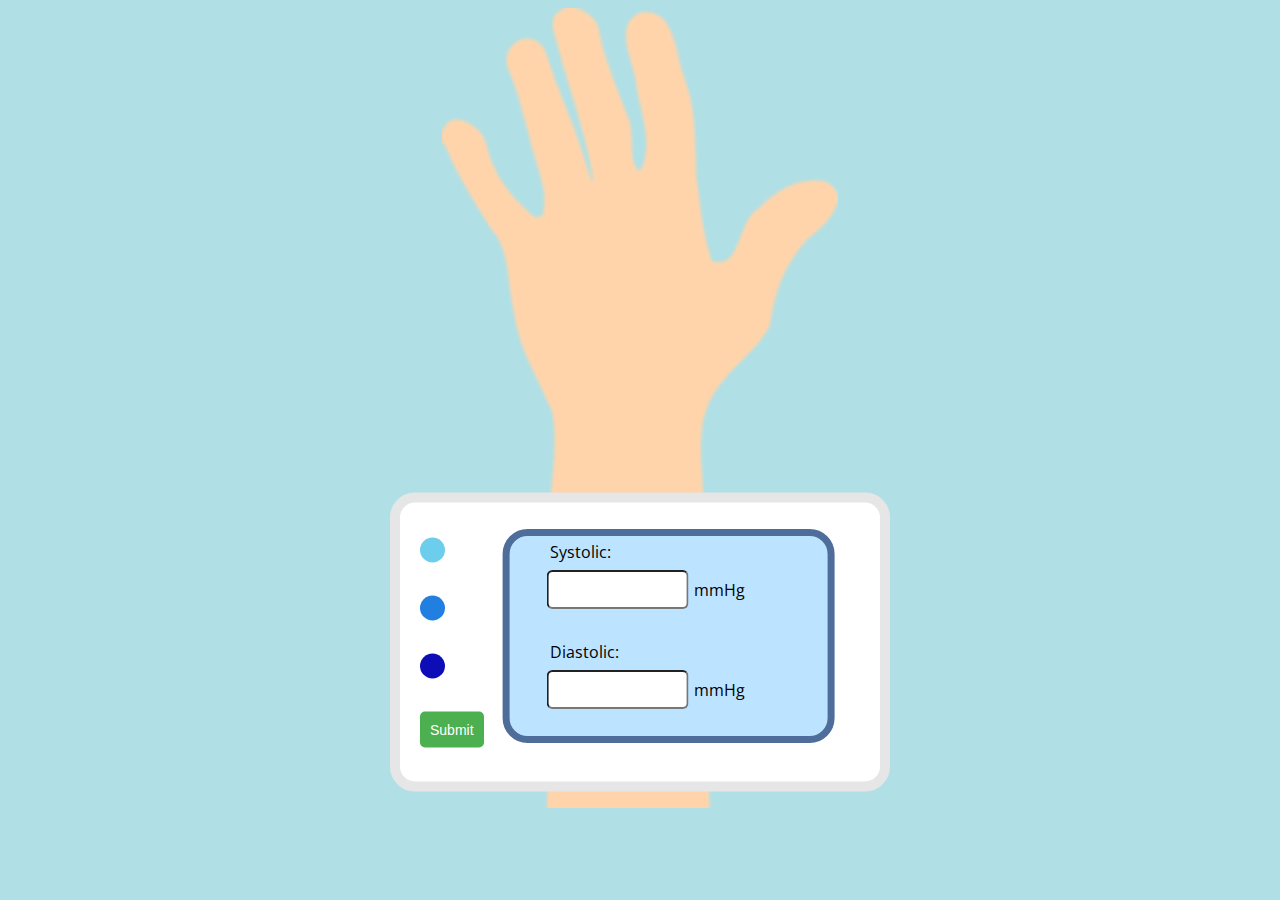
<file: index.html>
<!DOCTYPE html>

<html>
<head>
  <link rel="stylesheet" href="stylesheets/blood_pressure.css">
  <link href="https://fonts.googleapis.com/css?family=Open+Sans" rel="stylesheet">
  <script src="javascripts/blood-pressure.js"></script>
  <meta name="viewport" content="width=device-width, initial-scale=1.0">
  <title>Blood Pressure Calculator</title>
  <meta property="og:title" content="Blood Pressure Calculator" />
  <meta property="og:type" content="website" />
  <meta property="og:url" content="http://www.blood-pressure-calculator.minlingzhao.com/" />
  <meta property="og:image" content="http://www.blood-pressure-calculator.minlingzhao.com/images/homepage.png" />
</head>
<body>
  <div class="container">
    <div id="result-box">
      <div id="result">
      </div>
      <svg version="1.1" id="ekg_svg" xmlns="http://www.w3.org/2000/svg" xmlns:xlink="http://www.w3.org/1999/xlink" x="0px" y="0px"
      viewBox="-466.4 259.6 280.2 47.3" enable-background="new -466.4 259.6 280.2 47.3" xml:space="preserve">
      <polyline fill="none" stroke="#4289A3" class="ekg" stroke-width="2" stroke-linecap="square" stroke-miterlimit="10" points="-465.4,281 
      -436,281 -435.3,280.6 -431.5,275.2 -426.9,281 -418.9,281 -423.9,281 -363.2,281 -355.2,269 -345.2,303 -335.2,263 -325.2,291 
      -319.2,281 -187.2,281 "/>
    </svg>

  </div>

  <form action="#" id="blood-pressure-form">
    <div class="blood-pressure-monitor">
      <div class="dot-collection">
        <span class="dot light-blue"></span>
        <span class="dot blue"></span>
        <span class="dot dark-blue"></span>
        <input type="button" class="submit" onclick="calculateBloodPressureResult()" value="Submit">
      </div>
      <div class="systolic-and-diastolic">
        <div class="systolic">
          <div class="pressure-title">
            Systolic: 
          </div>
          <div>
            <input type="text" name="systolic" class="input"> mmHg
          </div>
        </div>
        <div class="diastolic">
          <div class="pressure-title">
            Diastolic:
          </div>
          <div>
            <input type="text" name="diastolic" class="input"> mmHg
          </div>
        </div>
      </div>
    </div> 
  </form>
</div>
</body>
</html>
</file>
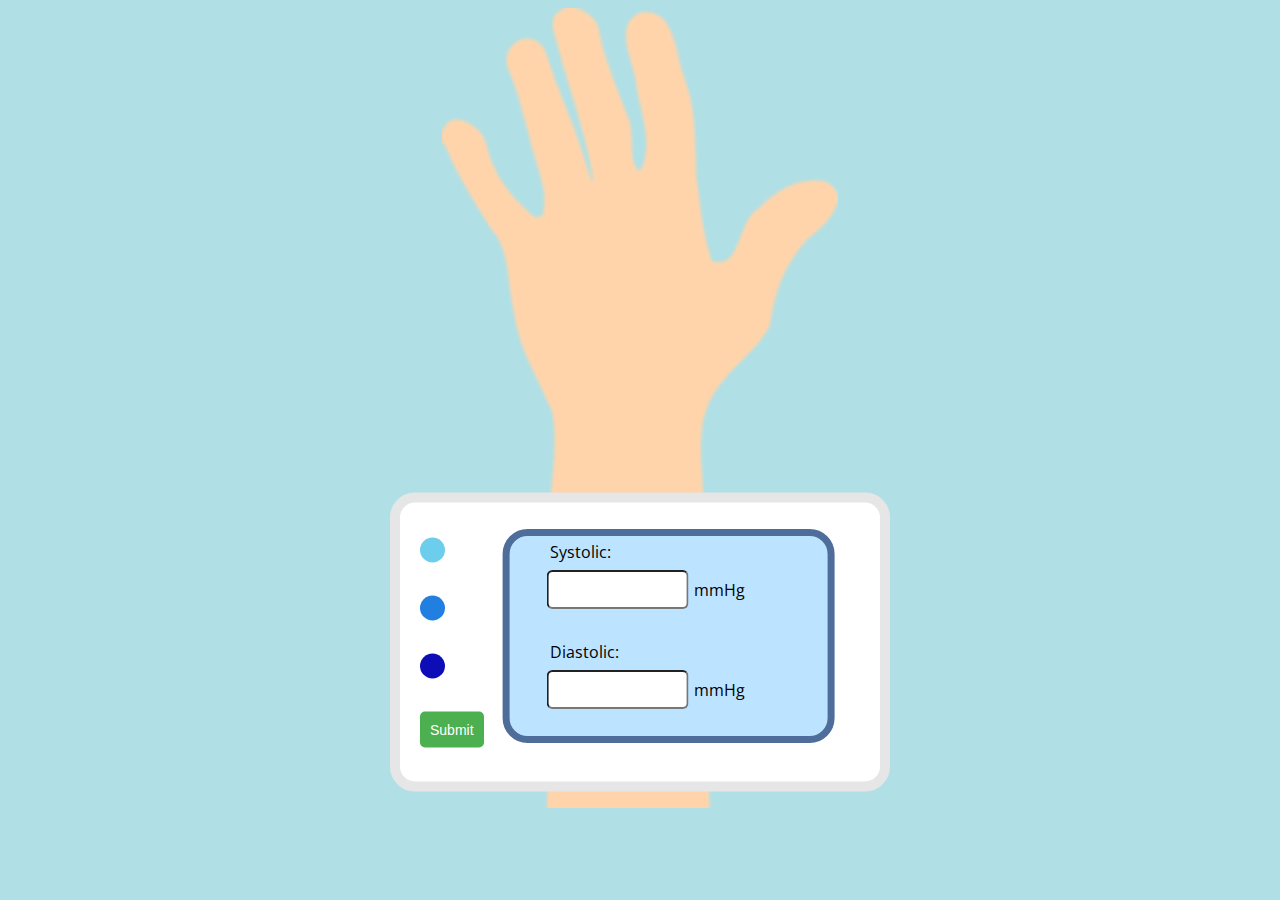
<file: blood_pressure.html>
<!DOCTYPE html>

<html>
<head>
  <link rel="stylesheet" href="stylesheets/blood_pressure.css">
  <link href="https://fonts.googleapis.com/css?family=Open+Sans" rel="stylesheet">

  <script src="javascripts/blood-pressure.js"></script>
  <meta name="viewport" content="width=device-width, initial-scale=1.0">
</head>
<body>
  <div class="container">
    <div id="result-box">
      <div id="result">
      </div>
      <svg version="1.1" id="ekg_svg" xmlns="http://www.w3.org/2000/svg" xmlns:xlink="http://www.w3.org/1999/xlink" x="0px" y="0px"
      viewBox="-466.4 259.6 280.2 47.3" enable-background="new -466.4 259.6 280.2 47.3" xml:space="preserve">
      <polyline fill="none" stroke="#4289A3" class="ekg" stroke-width="2" stroke-linecap="square" stroke-miterlimit="10" points="-465.4,281 
      -436,281 -435.3,280.6 -431.5,275.2 -426.9,281 -418.9,281 -423.9,281 -363.2,281 -355.2,269 -345.2,303 -335.2,263 -325.2,291 
      -319.2,281 -187.2,281 "/>
    </svg>

  </div>

  <form action="#" id="blood-pressure-form">
    <div class="blood-pressure-monitor">
      <div class="dot-collection">
        <span class="dot light-blue"></span>
        <span class="dot blue"></span>
        <span class="dot dark-blue"></span>
        <input type="button" class="submit" onclick="calculateBloodPressureResult()" value="Submit">
      </div>
      <div class="systolic-and-diastolic">
        <div class="systolic">
          <div class="pressure-title">
            Systolic: 
          </div>
          <div>
            <input type="text" name="systolic" class="input"> mmHg
          </div>
        </div>
        <div class="diastolic">
          <div class="pressure-title">
            Diastolic:
          </div>
          <div>
            <input type="text" name="diastolic" class="input"> mmHg
          </div>
        </div>
      </div>
    </div> 
  </form>
</div>
</body>
</html>
</file>
<file: stylesheets/blood_pressure.css>
* {
  box-sizing: border-box;
}

body {
  background-color: powderblue;
  font-family: 'Open Sans', sans-serif;
}

.container {
  background-image: url("../images/crema-hand-md.png");
  height: 800px;
  background-repeat: no-repeat;  
  background-position: center;
  background-size: contain;
}

.blood-pressure-monitor {
  width: 80%;
  max-width: 500px;
  margin-top: 15%;
  top: 50%;
  position: absolute;
  left: 50%;
  transform: translate(-50%, -50%);
  border-radius: 25px;
  border: 10px solid #e6e6e6;
  padding: 35px 45px 0px 20px;
  background-color: white;
}

.dot-collection {
  margin: auto;
  display: inline-block;
  width: 15%;
}

.systolic-and-diastolic {
  border-radius: 25px;
  background-color: #bce3ff;
  transform: translate(5%, -18%);
  display: inline-block;
  border: 7px solid #4f6d9a;
  padding-left: 35px;
  width: 80%;
}

.pressure-title {
  padding: 5px;
}

.input {
  width: 50%;
  padding: 6px;
  border-radius: 6px;
  margin: 2px;
  font-size: 20px;
}

.light-blue{
  background-color: #6ccdec;
}

.blue {
  background-color: #217fe2;
}

.dark-blue {
  background-color: #0d0db7;
}

.dot {
  height: 25px;
  width: 25px;
  border-radius: 50%;
  position: relative;
  display: block;
  margin-bottom: 33px;
}

.systolic {
  height: 100px;
}

.diastolic {
  height: 100px;
}

#result-box {
  width: 80%;
  max-width: 500px;
  position: absolute;
  top: 40%;
  left: 50%;
  padding: 20px 20px 40px 20px;
  transform: translate(-50%, -50%);
  border-radius: 25px;
  border: 10px solid #e6e6e6;
  background-color: lightyellow;
}

.blood-pressure-result {
  display: -webkit-inline-box;
}

.blood-pressure-number {
  margin-left: 25px;
  color: white;
  padding: 0px 30px;
}

@media screen and (max-width: 600px) {
  .blood-pressure-monitor {
    width: 95%;
  }

  .dot-collection {
    width: 23%;
  }

  .systolic-and-diastolic {
    width: 75%;
  }

  .blood-pressure-result {
    display: block;
    margin-left: auto;
    margin-right: auto;
  }

  .blood-pressure-number {
    margin-left: 0;
    padding: 0px 12px;
  }

  #result-box {
    height: 16%;
    top: 25%;
    padding: 20px 20px 70px 20px;
  }
}

.warning {
  color: red;
}

.submit {
  background-color: #4CAF50; /* Green */
  border: none;
  color: white;
  padding: 10px;
  text-align: center;
  text-decoration: none;
  display: inline-block;
  font-size: 14px;
  border-radius: 5px;
}

img#hand {
  height: 1500px;
  max-height: 100vh;
  margin-left: auto;
  margin-right: auto;
  display: block;
}

@keyframes dash {
  to {
    stroke-dashoffset: -1200;
  }
}

@keyframes fade {
  0% {
    opacity: 1;
  }
  20% {
    opacity: 0;
  }
}
svg {
  margin: 0 -1rem;
}

.ekg {
  opacity: 1;
  stroke-dasharray: 600;
  animation: dash 1.5s linear forwards infinite,fade 1.5s linear infinite;
}
</file>
